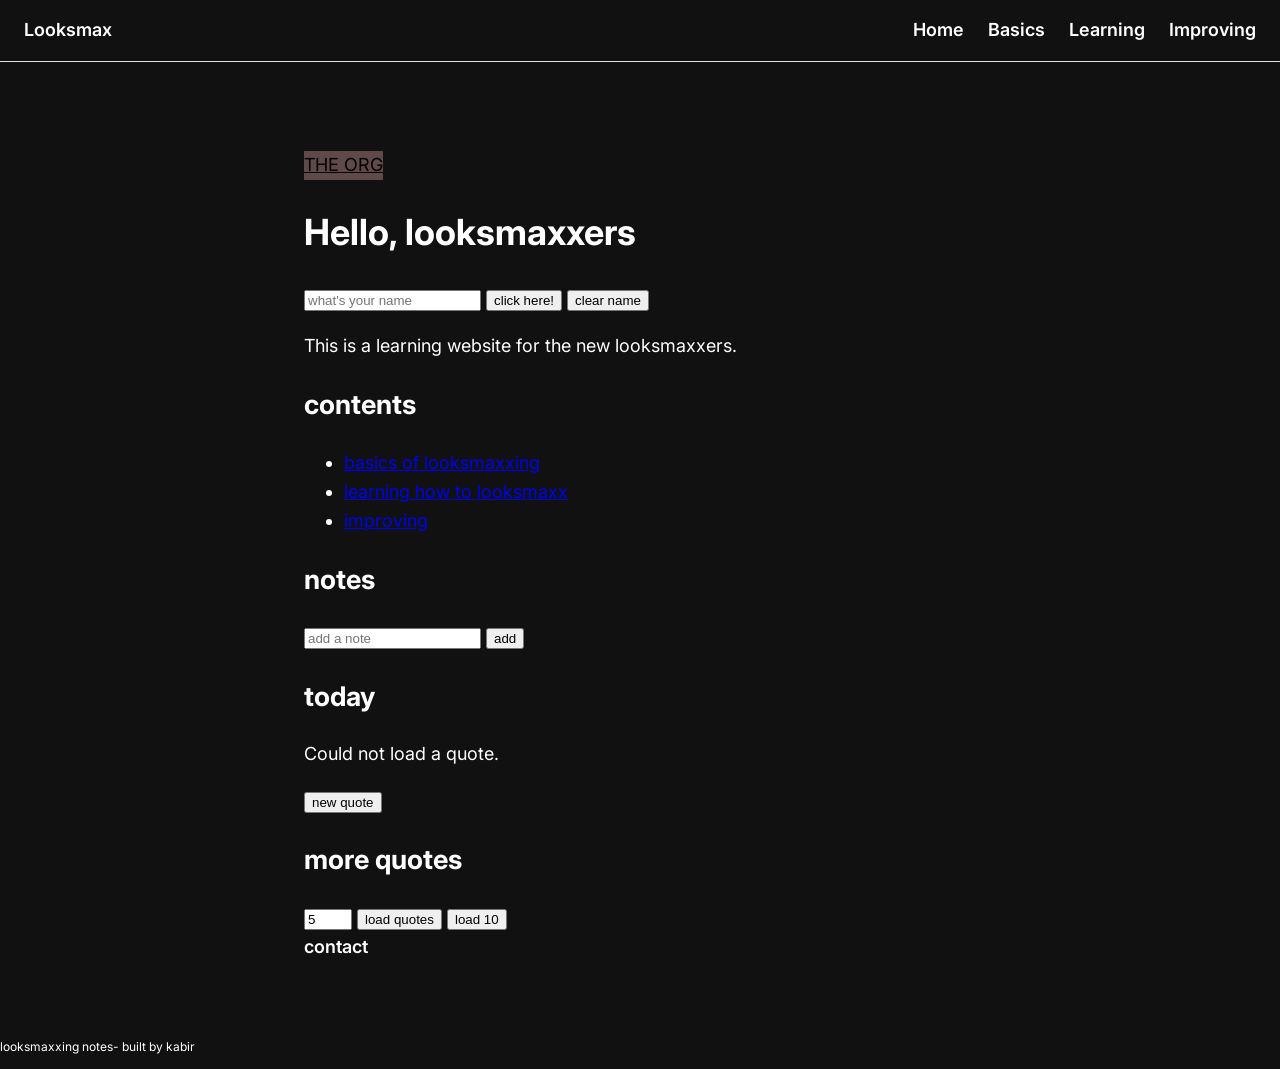
<file: index.html>
<!DOCTYPE html>
<html>
  
  <head>
    <style>
      
        </style>
    <!-- This part is for the browser, not what people see on the page -->
    <title>My Website</title>
    <meta name="viewport" content="width=device-width, initial-scale=1">
    <link href="https://fonts.googleapis.com/css2?family=Inter:wght@400;600&display=swap" rel="stylesheet">
    <link rel="stylesheet" href="style.css">
  </head>

  <body>
  
    <nav class="top">
      <a class="logo" href="index.html">Looksmax</a>
      <div class="links">
        <a href="index.html">Home</a>
        <a href="basics.html">Basics</a>
        <a href="learning.html">Learning</a>
        <a href="improving.html">Improving</a>
      </div>
    </nav>
<main>  
   
    <a class="org" href="https://looksmax.org">THE ORG</a>
    <!-- Everything inside body is what visitors see -->
    <h1 id="title">Hello, looksmaxxers</h1>
    <input id="name" type="text" placeholder="what's your name">
    <button id="go">click here!</button>
    <button id="clear-name">clear name</button>
    <p id="msg"></p>
    <p>This is a learning website for the new looksmaxxers.</p> 
    <h2>contents</h2>
    <ul>
      <li><a href="basics.html">basics of looksmaxxing</a></li>
      <li><a href="learning.html">learning how to looksmaxx</a></li>
      <li><a href="improving.html">improving</a></li>
    </ul>

   <h2>notes</h2>
   <input id="note" type="text" placeholder="add a note">
   <button id="add">add</button>
   <ul id="notes"></ul>

   <h2>today</h2>
   <p id="today">loading...</p>

   <button id="new-quote">new quote</button>
   <h2>more quotes</h2>
   <ul id="quote-list"></ul>
   <input id="quote-count" type="number" min="1" max="10" value="5">
   <button id="load-quotes">load quotes</button>  
   <button id="load-quotes-10">load 10</button> 


   <nav>
      <a href="contact.html">contact</a>
    
    </nav>
  </main>
    <footer>
      <p>looksmaxxing notes- built by kabir</p>
    </footer>
  
    <script src="script.js"></script>

  </body>
</html>
</file>
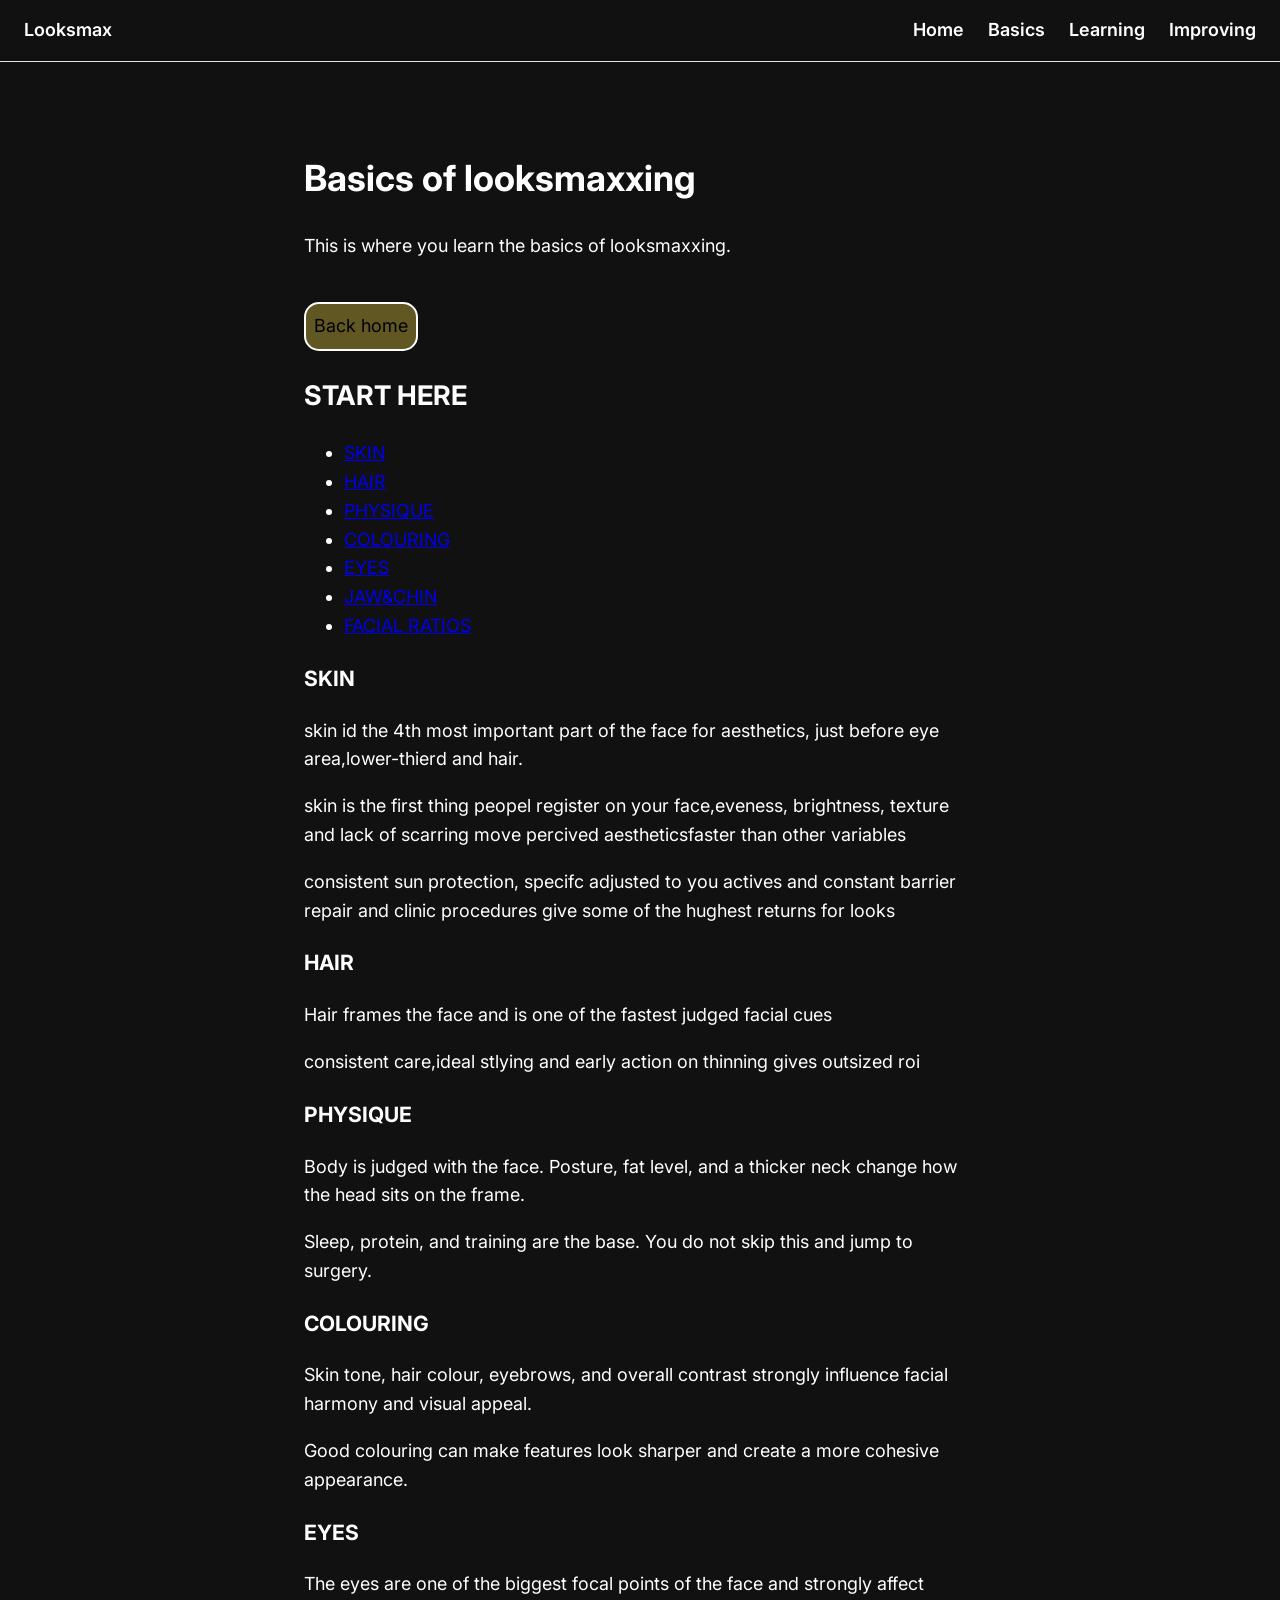
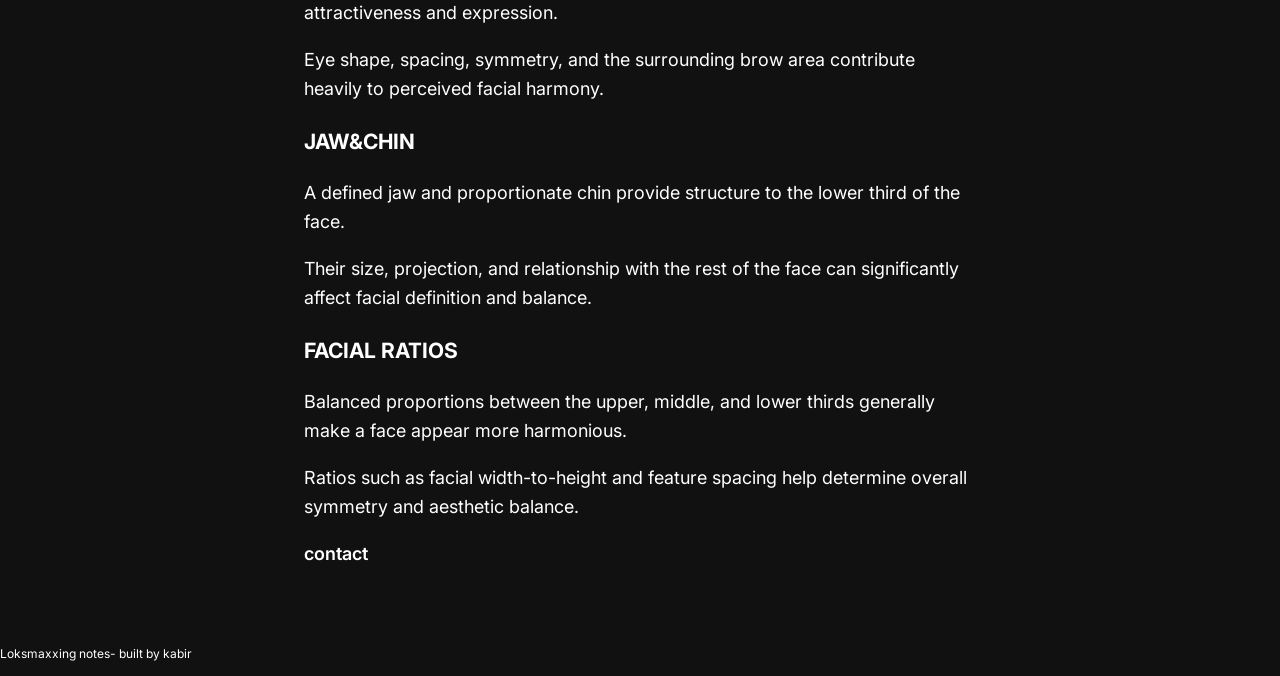
<file: basics.html>
<!DOCTYPE html>
<html>
  <head>
    <title>Basics of looksmaxxing</title>
    <meta name="viewport" content="width=device-width, initial-scale=1">
    <link rel="stylesheet" href="style.css">
    <link href="https://fonts.googleapis.com/css2?family=Inter:wght@400;600&display=swap" rel="stylesheet">
  
</head>

 
  <body>
    <nav class="top">
      
        <a class="logo" href="index.html">Looksmax</a>
        <div class="links">
          <a href="index.html">Home</a>
          <a href="basics.html">Basics</a>
          <a href="learning.html">Learning</a>
          <a href="improving.html">Improving</a>
        </div>
      </nav>
      <main>
    <h1>Basics of looksmaxxing</h1>
    <p> This is where you learn the basics of looksmaxxing.</p>
     <a class="back" href="index.html">Back home</a>
    
  <h2> START HERE</h2>
  <ul> 
    <li><a href="#skin">SKIN</a></li>
    <li><a href="#hair">HAIR</a></li>
    <li><a href="#physique">PHYSIQUE</a></li>
    <li><a href="#colouring">COLOURING</a></li>
    <li><a href="#eyes">EYES</a></li>
    <li><a href="#jaw">JAW&CHIN</a></li>
    <li><a href="#ratios">FACIAL RATIOS</a></li>  
  </ul> 

  <h3 id="skin">SKIN</h3>
  <p>skin id the 4th most important part of the face for aesthetics, just before eye area,lower-thierd and hair.</p>
  <p> skin is the first thing peopel register on your face,eveness, brightness, texture and lack of scarring move percived aestheticsfaster than other variables</p>
  <p>consistent sun protection, specifc adjusted to you actives and constant barrier repair and clinic procedures give some of the hughest returns for looks</p>

 <h3 id="hair">HAIR</h3>
 <p>Hair frames the face and is one of the fastest judged facial cues</p>
 <p>consistent care,ideal stlying and early action on thinning gives outsized roi</p>

 <h3 id="physique">PHYSIQUE</h3>
 <p>Body is judged with the face. Posture, fat level, and a thicker neck change how the head sits on the frame.</p>
 <p>Sleep, protein, and training are the base. You do not skip this and jump to surgery.</p>

 <h3 id="colouring">COLOURING</h3>
 <p> Skin tone, hair colour, eyebrows, and overall contrast strongly influence facial harmony and visual appeal.</p>
 <p>Good colouring can make features look sharper and create a more cohesive appearance.</p>

 <h3 id="eyes">EYES</h3>
 <p>The eyes are one of the biggest focal points of the face and strongly affect attractiveness and expression.</p>
 <p>Eye shape, spacing, symmetry, and the surrounding brow area contribute heavily to perceived facial harmony.</p>

 <h3 id="jaw">JAW&CHIN</h3>
 <p>A defined jaw and proportionate chin provide structure to the lower third of the face.</p>
 <p>Their size, projection, and relationship with the rest of the face can significantly affect facial definition and balance.</p>

 <h3 id="ratios">FACIAL RATIOS</h3>
 <P>Balanced proportions between the upper, middle, and lower thirds generally make a face appear more harmonious.</P>
 <P>Ratios such as facial width-to-height and feature spacing help determine overall symmetry and aesthetic balance.</P>


 <nav>
    <a href="contact.html">contact</a>
 </nav>
</main> 
 <footer> 
    <p>Loksmaxxing notes- built by kabir</p>
 </footer>
</body>
</html>
</file>
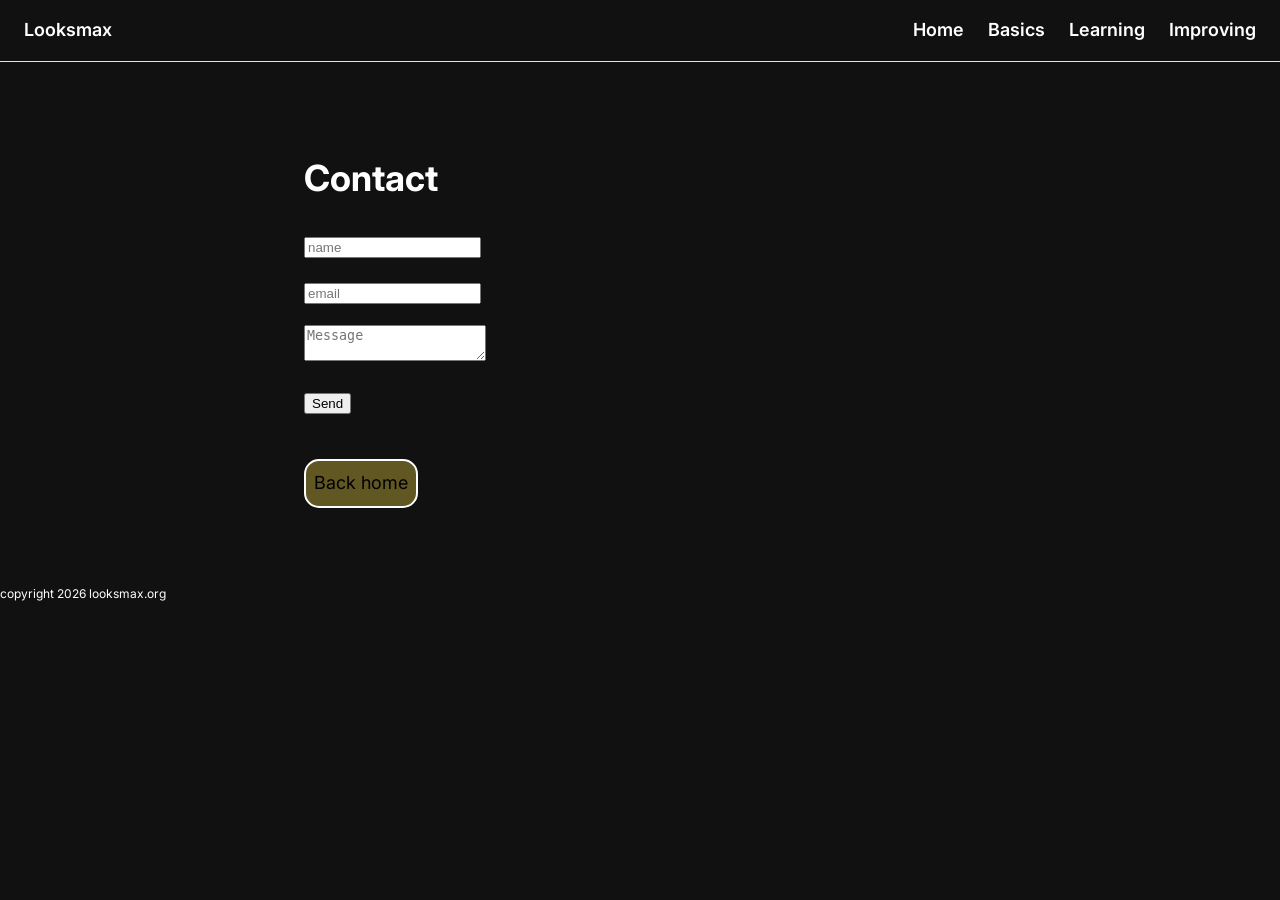
<file: contact.html>
<!DOCTYPE html>
<html>
 <head>
    <title>contact list</title>
    <meta name="viewport" content="width=device-width, initial-scale=1">
    <link rel="stylesheet" href="style.css">
    <link href="https://fonts.googleapis.com/css2?family=Inter:wght@400;600&display=swap" rel="stylesheet">

</head>

<body>
     
    <nav class="top">
        <a class="logo" href="index.html">Looksmax</a>
        <div class="links">
          <a href="index.html">Home</a>
          <a href="basics.html">Basics</a>
          <a href="learning.html">Learning</a>
          <a href="improving.html">Improving</a>
        </div>
      </nav>
      <main>
        <h1>Contact</h1>
    <form id="contact-form">
      <p id="thanks"></p>
      <p><input id="contact-name" type="text" placeholder="name"></p>
      <p><input id="contact-email" type="email" placeholder="email"></p>
      <p><textarea id="contact-message" placeholder="Message"></textarea></p>
      
        <p><button type="submit">Send</button></p>
        </form>

        <a class="back" href="index.html">Back home</a>
    
      </main>

    <footer> 
        <p>copyright 2026 looksmax.org</p>
    </footer>
     <script src="contact.js"></script>

    </body>
</html>
</file>
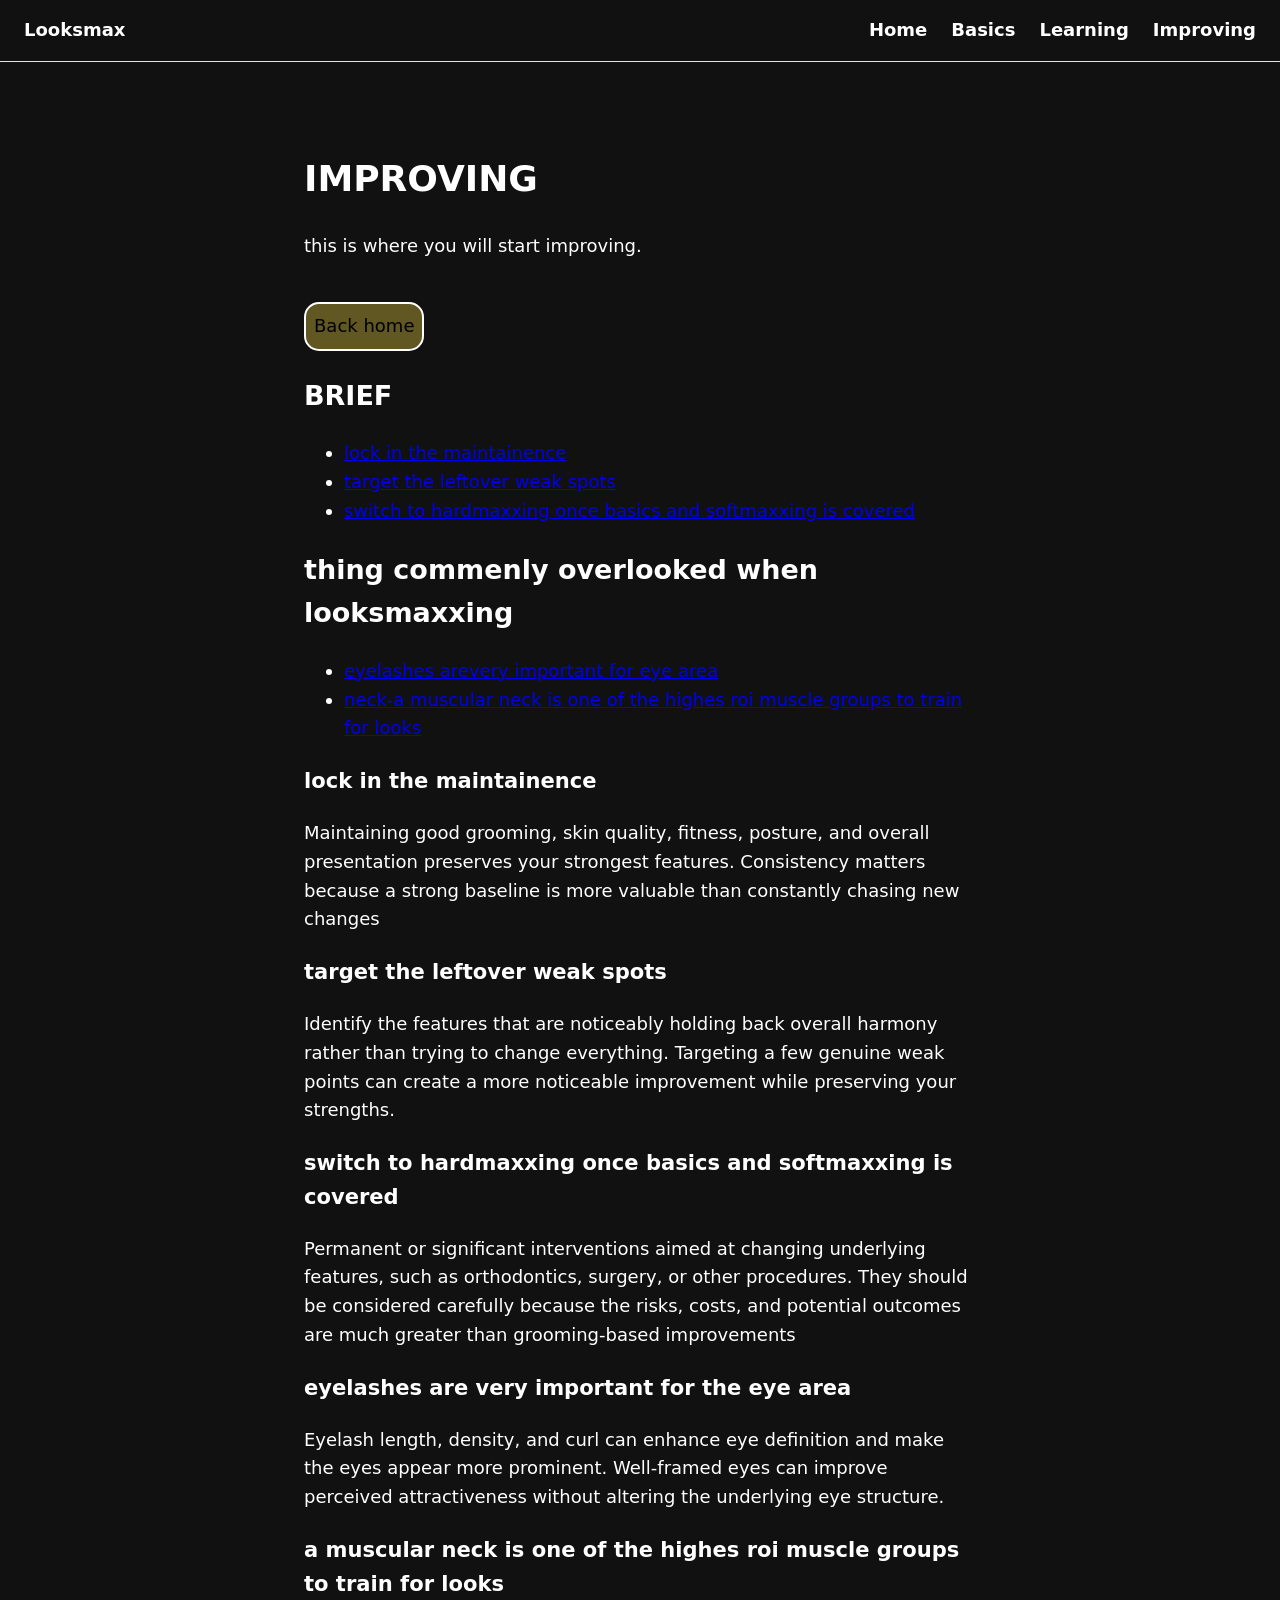
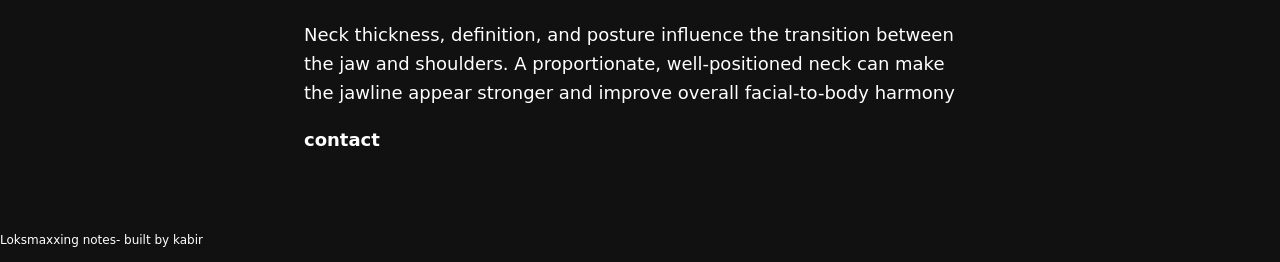
<file: improving.html>
<!DOCTYPE html>
<html>
    <head>
        <title>IMPROVING</title>
        <link rel="stylesheet" href="style.css">
        <meta name="viewport" content="width=device-width, initial-scale=1">
        
          </head>
     
          <body>
            <nav class="top">
                <a class="logo" href="index.html">Looksmax</a>
                <div class="links">
                  <a href="index.html">Home</a>
                  <a href="basics.html">Basics</a>
                  <a href="learning.html">Learning</a>
                  <a href="improving.html">Improving</a>
                </div>
              </nav>
            <main>            
            <h1>IMPROVING</h1>
            <p> this is where you will start improving.</p>
            <a class="back" href="index.html">Back home</a>
            <h2>BRIEF</h2>
            <ul>
              <li><a href="#maintain">lock in the maintainence</a></li>
              <li><a href="#weak">target the leftover weak spots</a></li>
              <li><a href="#hardmax">switch to hardmaxxing once basics and softmaxxing is covered</a></li>
            </ul>
        
            <h2>thing commenly overlooked when looksmaxxing</h2>
            <ul>
              <li><a href="#lashes">eyelashes arevery important for eye area</a></li>
              <li><a href="#neck">neck-a muscular neck is one of the highes roi muscle groups to train for looks</a></li> 
            </ul>

            <h3 id="maintain">lock in the maintainence</h3>
            <p>Maintaining good grooming, skin quality, fitness, posture, and overall presentation preserves your strongest features.
              Consistency matters because a strong baseline is more valuable than constantly chasing new changes</p>

            <h3 id="weak">target the leftover weak spots</h3>
            <p>Identify the features that are noticeably holding back overall harmony rather than trying to change everything.
              Targeting a few genuine weak points can create a more noticeable improvement while preserving your strengths.</p>

            <h3 id="hardmax">switch to hardmaxxing once basics and softmaxxing is covered</h3>
            <p>Permanent or significant interventions aimed at changing underlying features, such as orthodontics, surgery, or other procedures.
              They should be considered carefully because the risks, costs, and potential outcomes are much greater than grooming-based improvements</p>

            <h3 id="lashes">eyelashes are very important for the eye area</h3>
            <p>Eyelash length, density, and curl can enhance eye definition and make the eyes appear more prominent.
              Well-framed eyes can improve perceived attractiveness without altering the underlying eye structure.</p>

            <h3 id="neck">a muscular neck is one of the highes roi muscle groups to train for looks</h3>
            <p>Neck thickness, definition, and posture influence the transition between the jaw and shoulders.
              A proportionate, well-positioned neck can make the jawline appear stronger and improve overall facial-to-body harmony</p>

            <nav>
                <a href="contact.html">contact</a>
             </nav>
            </main>
            <footer> 
                <p>Loksmaxxing notes- built by kabir</p>
             </footer>
            
   </body>
 </html>
</file>
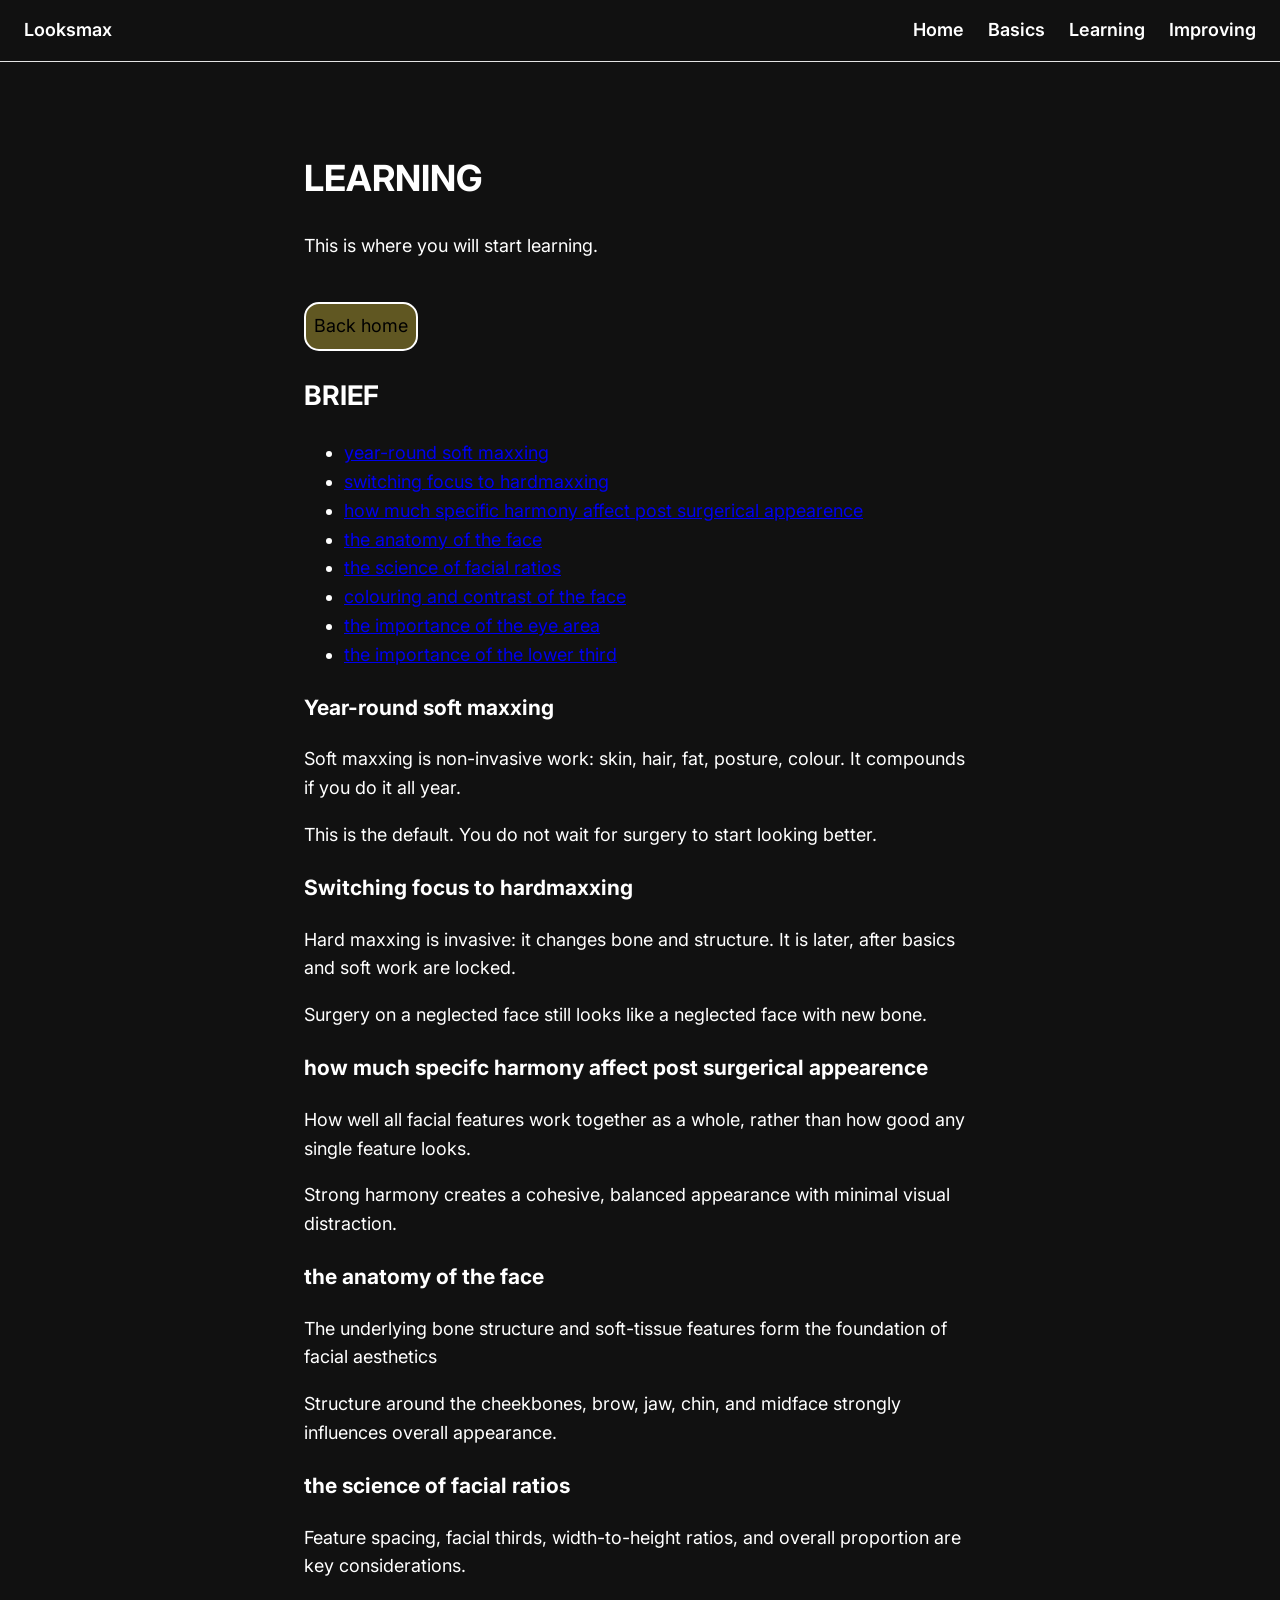
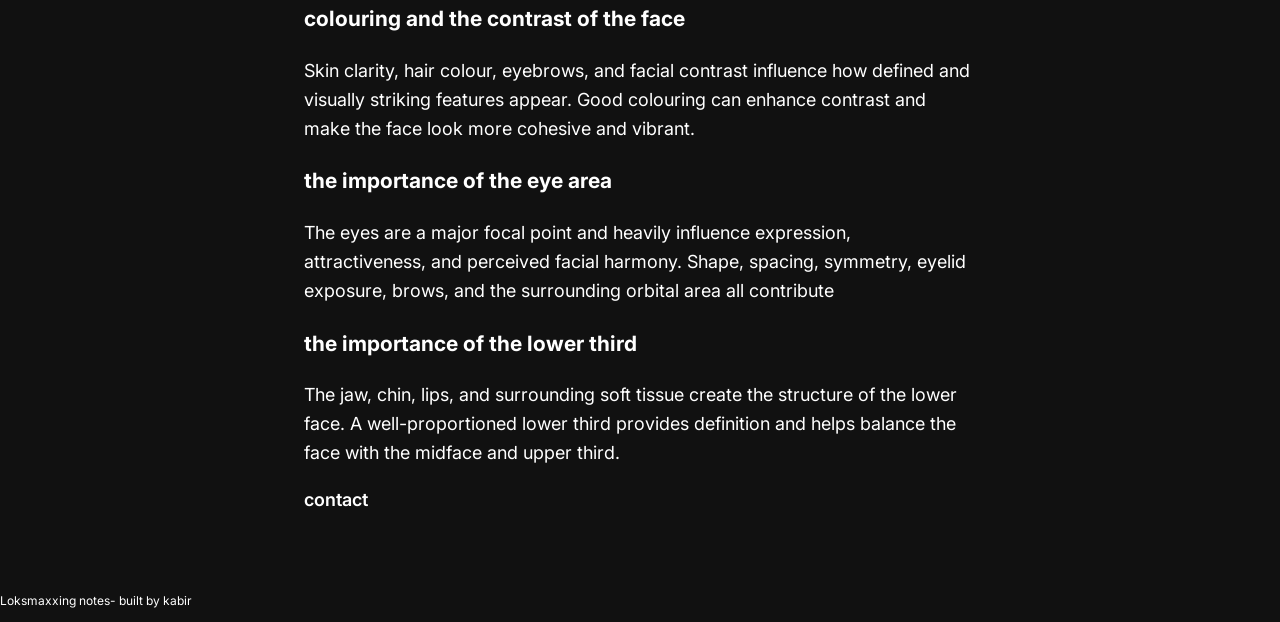
<file: learning.html>
<!DOCTYPE html>
<html>
  <head>
    <title>Learning</title>
    <meta name="viewport" content="width=device-width, initial-scale=1">
    <link rel="stylesheet" href="style.css">
    <link href="https://fonts.googleapis.com/css2?family=Inter:wght@400;600&display=swap" rel="stylesheet">
  
  </head>
  
  <body>
    <nav class="top">
        <a class="logo" href="index.html">Looksmax</a>
        <div class="links">
          <a href="index.html">Home</a>
          <a href="basics.html">Basics</a>
          <a href="learning.html">Learning</a>
          <a href="improving.html">Improving</a>
        </div>
      </nav>
      <main> 
      
    <h1>LEARNING</h1>
    <p> This is where you will start learning.</p>
    <a class="back" href="index.html">Back home</a>

    <h2>BRIEF</h2>
     <ul>
      <li><a href="#softmax">year-round soft maxxing</a></li>
      <li><a href="#hardmax">switching focus to hardmaxxing</a></li>
      <li><a href="#harmony">how much specific harmony affect post surgerical appearence</a></li>
      <li><a href="#anatomy">the anatomy of the face</a></li>
      <li><a href="#ratios">the science of facial ratios</a></li>
      <li><a href="#colouring">colouring and contrast of the face</a></li>
      <li><a href="#eyes">the importance of the eye area</a></li>
      <li><a href="#lower">the importance of the lower third</a></li>
     </ul>  

    <h3 id="softmax">Year-round soft maxxing</h3>
    <p>Soft maxxing is non-invasive work: skin, hair, fat, posture, colour. It compounds if you do it all year.</p>
    <p>This is the default. You do not wait for surgery to start looking better.</p>

    <h3 id="hardmax">Switching focus to hardmaxxing</h3>
    <p>Hard maxxing is invasive: it changes bone and structure. It is later, after basics and soft work are locked.</p>
    <p>Surgery on a neglected face still looks like a neglected face with new bone.</p>
     
    <h3 id="harmony">how much specifc harmony affect post surgerical appearence</h3>
    <p>How well all facial features work together as a whole, rather than how good any single feature looks.</p>
    <p> Strong harmony creates a cohesive, balanced appearance with minimal visual distraction.</p>  

    <h3 id="anatomy">the anatomy of the face</h3>
    <p>The underlying bone structure and soft-tissue features form the foundation of facial aesthetics</p>
    <p>Structure around the cheekbones, brow, jaw, chin, and midface strongly influences overall appearance.</p>

    <h3 id="ratios">the science of facial ratios</h3>    
    <p>Feature spacing, facial thirds, width-to-height ratios, and overall proportion are key considerations.</p>

    <h3 id="colouring">colouring and the contrast of the face</h3>
    <p>Skin clarity, hair colour, eyebrows, and facial contrast influence how defined and visually striking features appear.
      Good colouring can enhance contrast and make the face look more cohesive and vibrant.</p>

    <h3 id="eyes">the importance of the eye area</h3>
    <p> The eyes are a major focal point and heavily influence expression, attractiveness, and perceived facial harmony.
      Shape, spacing, symmetry, eyelid exposure, brows, and the surrounding orbital area all contribute</p>
    
    <h3 id="lower">the importance of the lower third</h3>
    <p>The jaw, chin, lips, and surrounding soft tissue create the structure of the lower face.
      A well-proportioned lower third provides definition and helps balance the face with the midface and upper third.</p>    
    
    <nav>
        <a href="contact.html">contact</a>
     </nav>
    </main>
     <footer> 
        <p>Loksmaxxing notes- built by kabir</p>
     </footer>
  </body>
</html>
</file>
<file: style.css>
:root {
    --bg: #111111;
    --text: #ffffff;
    --accent: #666666;
 }
 nav.top {
    display: flex;
    justify-content: space-between;
    align-items: center;
    padding: 16px 24px;
    border-bottom: 1px solid #e5e5e5;
    position: sticky;
      top: 0;
      background: var(--bg);
  }
  .links {
    display: flex;
    gap: 16px 24px; 
  }

  .logo {
    font-weight: 600;
    color: var(--text);
    text-decoration: none;
    }   
  
  nav a {
    color: var(--text);
    text-decoration: none;
    font-weight: 600;
    transition: color 0.2s ease;
  }
  
  
  nav a:hover {
    color: var(--accent);
  }
  .org {
    background-color: rgb(96, 73, 73);
    color: black;
    margin-top: 25px;
    display: inline-block;
    transition: background-color 0.2s ease, transform 0.2s ease;

  }

  .org:hover {
    background-color: rgb(0, 0, 0);
    color: rgb(255, 255, 255);
    transform: translateY(-2px);
  }

  main {
    max-width: 720px;
    margin: 0 auto;
    padding: 4rem 1.5rem;
    animation: fadeIn 0.5s ease;
  }
  
  @keyframes fadeIn {
    from { opacity: 0; transform: translateY(8px); }
    to   { opacity: 1; transform: translateY(0); }
  }
  .back {
    display: inline-block;
    background-color: rgb(96, 87, 34);
    color: black;
    padding: 8px;
    text-decoration: none;
    border-radius: 15px;
    transition: background-color 0.2s ease, transform 0.2s ease;
    border: 2px solid #fff;
    margin-top: 24px;
  }
  
  body {
    margin: 0;
    font-family: Inter, system-ui, sans-serif;
    font-size: 1.125rem;
    line-height: 1.6;
    color: var(--text);
    background: var(--bg);
  }

  footer {
    margin-top: auto;
    font-size: 12px;
  }

  .back:hover {
    background-color: #000;
    color: #fff;
    transform: translateY(-2px);
  } 
  @media (max-width: 600px) {
    nav.top {
      flex-direction: column;
      align-items: flex-start;
      gap: 12px;
    }
   
  
    .links {
      flex-direction: column;
      gap: 8px;
    }
  }

  * {
    box-sizing: border-box;
 }
 
 
  
 .note {
    color: #166b82;
  }
</file>
